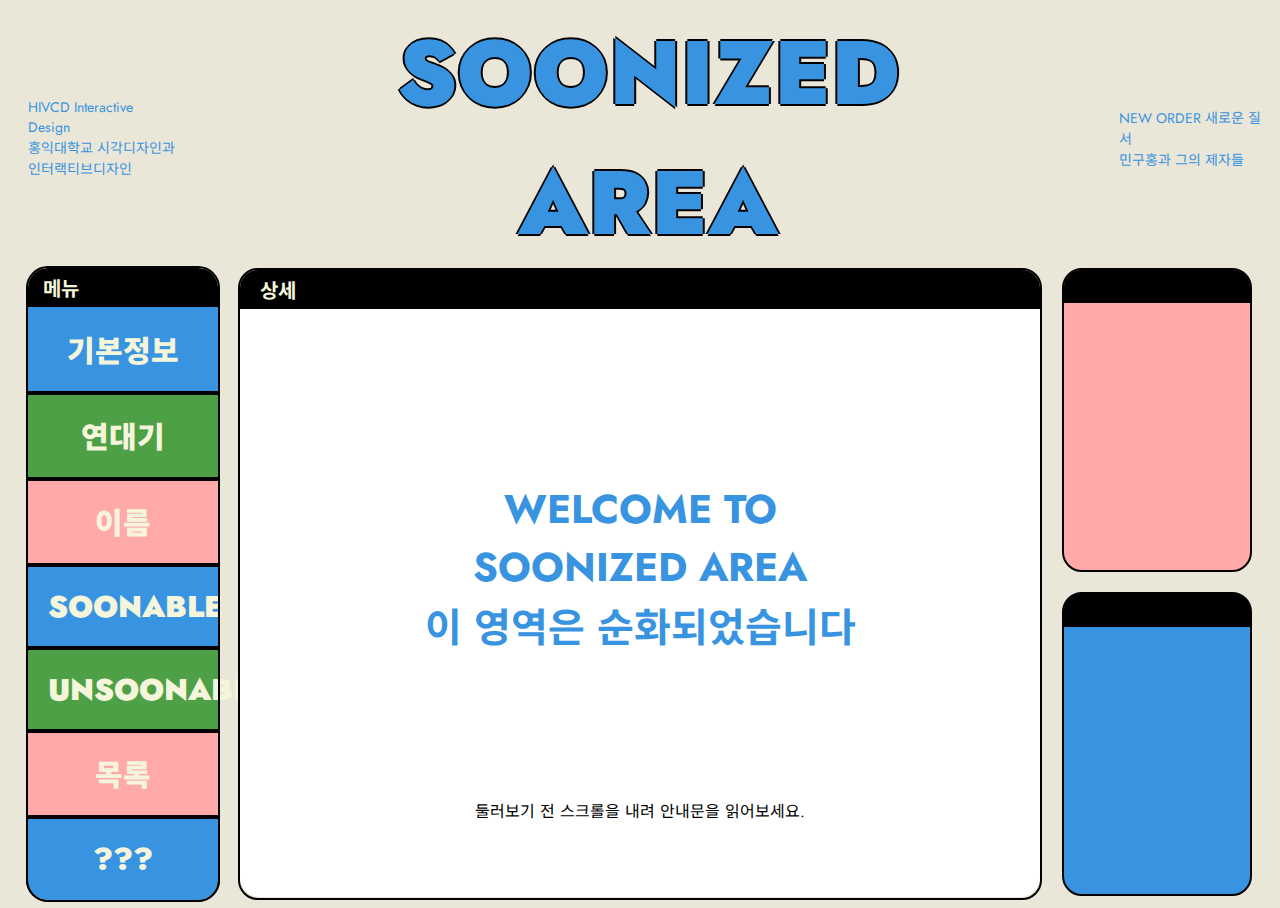
<file: index.html>
<!DOCTYPE html>
<html lang="en">
<head>
    <meta charset="UTF-8">
    <meta http-equiv="X-UA-Compatible" content="IE=edge">
    <meta name="viewport" content="width=device-width, initial-scale=1.0">
    <title>자기소개</title>
    <link rel="preconnect" href="https://fonts.googleapis.com">
    <link rel="preconnect" href="https://fonts.gstatic.com" crossorigin>
    <link href="https://fonts.googleapis.com/css2?family=Noto+Sans+KR:wght@100;400;900&display=swap" rel="stylesheet">
    <link rel="preconnect" href="https://fonts.googleapis.com">
    <link rel="preconnect" href="https://fonts.gstatic.com" crossorigin>
    <link href="https://fonts.googleapis.com/css2?family=Jost:wght@600;900&display=swap" rel="stylesheet">

    <link rel="stylesheet" href="style.css">
</head>

<body>
    <div>

    </div>
    <div class="S02">
        <p class="headlineL">
            HIVCD Interactive Design<br>
            홍익대학교 시각디자인과<br>인터랙티브디자인
        </p>
        <h1 class="headline"><a href="index.html">SOONIZED AREA</a></h1>
        <p class="headlineR">
            <a href="https://neworder.xyz/">NEW ORDER 새로운 질서</a> <br>
            <a href="https://neworder.xyz/">민구홍과 그의 제자들</a> <br>
        </p>
    </div>
    <div class="S03">
        <div class="menuBar">
            <div class="menu"><a href="#">&nbsp; 메뉴</a></div>
            <div class="list">
                <div class="menu01"><a href="01.html">기본정보</a></div>
                <div class="menu02"><a href="02.html">연대기</a></div>
                <div class="menu03"><a>이름</a></div>
                <div class="menu04"><a>SOONABLE</a></div>
                <div class="menu05"><a>UNSOONABLE</a></div>
                <div class="menu06"><a>목록</a></div>
                <div class="menu07"><a>???</a></div>
            </div>
        </div>
        <div class="contentWindow">
            <div class="content"><a href="#">&nbsp;&nbsp;&nbsp;상세</a></div>
            <div class="contentBar">
                <div class="contentArea">
                    <br><br><br><br><br><br>
                    <h2 style="color: #3894e0; font-size: 40px;">
                        WELCOME TO <br> SOONIZED AREA <br>
                        이 영역은 순화되었습니다
                    </h2>
                    <br><br><br><br>
                    <p>
                        둘러보기 전 스크롤을 내려 안내문을 읽어보세요.
                    </p>
                    <br><br><br><br>

                    <div class="Q01">
                        <div class="blackBar">HI</div>
                        <p class="QQ01">여기는 뭐하는 곳인가요?</p>
                        <div class="A01">
                            <p>
                                이곳은 홍익대학교 시각디자인과 3학년 강의 인터랙티브 디자인 강의 속 두번째 웹 제작 과제로 만들어진 공간입니다.
                                제작자에 연관된 정보를 체계화하고, HTML과 CSS를 사용해 그것을 시각화하는 것이 목적입니다.
                            </p>
                        </div>
                        <br><br>
                    </div>

                    <div class="Q02">
                        <div class="blackBar">HI</div>
                        <p class="QQ01">순화가 무슨 뜻인가요?</p>
                        <div class="A01">
                            <p>
                                ‘순’은 제작자의 이름을 이루는 3음절 중 하나입니다. 이곳은 자신의 정보가 담긴 공간을 넘어,
                                스스로가 선호하는 색, 말투, 글꼴, 레이아웃 따위가 혼합된 총체이므로, 제작자의 취향이 전반에 반영되었다는 의미입니다.
                            </p>
                        </div>
                        <br><br>
                    </div>

                    <div class="Q03">
                        <div class="blackBar">HI</div>
                        <p class="QQ01">양 옆의 창은 무엇인가요?</p>
                        <div class="A01">
                            <p>
                                좌측의 메뉴 창에서 원하는 목차의 정보를 이곳에 불러올 수 있습니다.
                                우측의 창에서는 내용 속 단어에 관련된 정보를 소개하는 공간입니다. 
                            </p>
                        </div>
                        <br><br>
                    </div>



                </div>
            </div>
        </div>

        <div class="tmiWindow">
            <div class="kanjiBar">
                <div class="blackBar">HI</div>
                <div class="kanjiContent">

                </div>
            </div>
            <div class="tmiBar">
                <div class="blackBar">HI</div>

            </div>
        </div>
    </div>
</body>
</html>
</file>
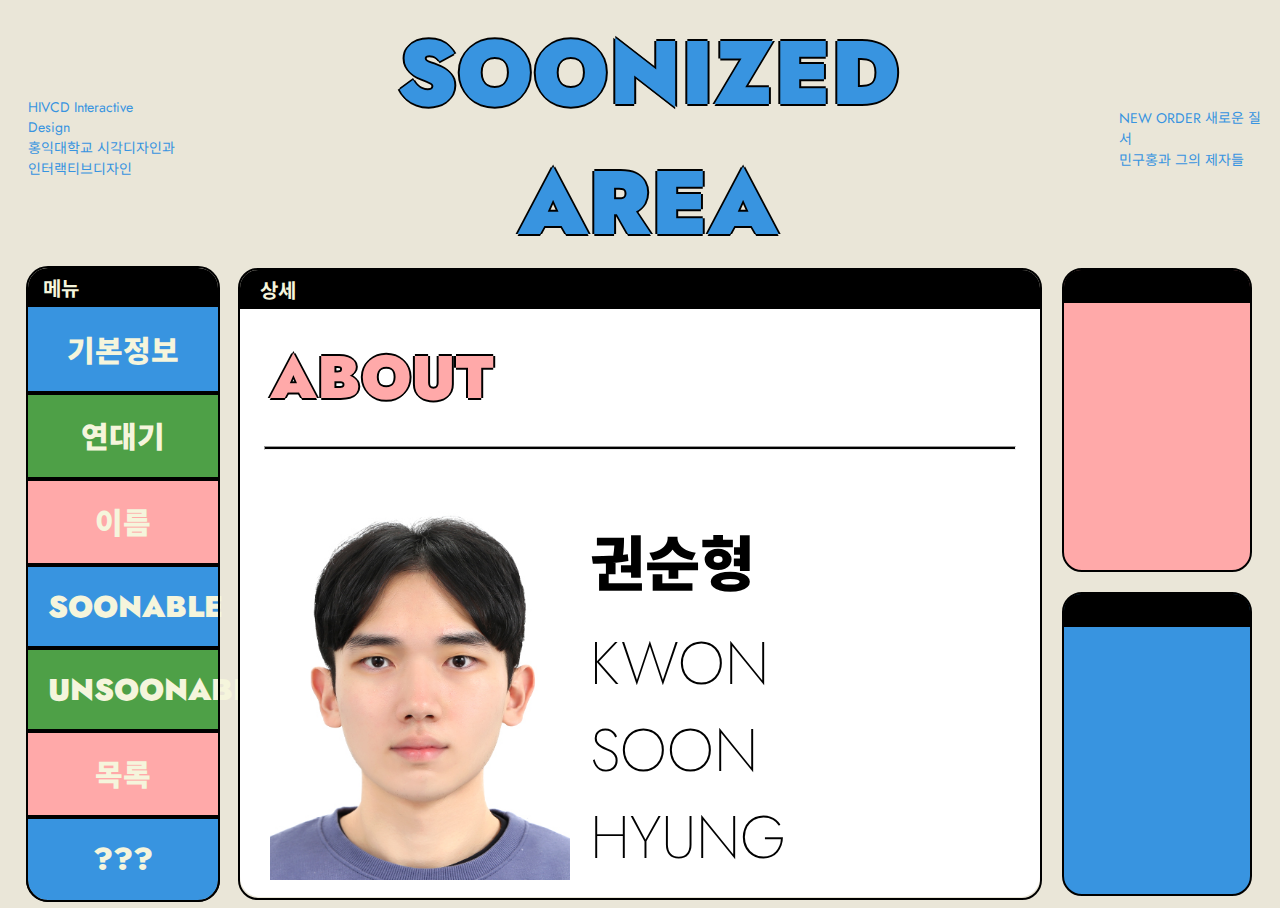
<file: 01.html>
<!DOCTYPE html>
<html lang="en">
<head>
    <meta charset="UTF-8">
    <meta http-equiv="X-UA-Compatible" content="IE=edge">
    <meta name="viewport" content="width=device-width, initial-scale=1.0">
    <title>자기소개</title>
    <link rel="preconnect" href="https://fonts.googleapis.com">
    <link rel="preconnect" href="https://fonts.gstatic.com" crossorigin>
    <link href="https://fonts.googleapis.com/css2?family=Noto+Sans+KR:wght@100;400;900&display=swap" rel="stylesheet">
    <link rel="preconnect" href="https://fonts.googleapis.com">
    <link rel="preconnect" href="https://fonts.gstatic.com" crossorigin>
    <link href="https://fonts.googleapis.com/css2?family=Jost:wght@200;600;900&display=swap" rel="stylesheet">



    <link rel="stylesheet" href="style.css">
    <link rel="stylesheet" href="style02.css">
</head>

<body>
    <div>

    </div>
    <div class="S02">
        <p class="headlineL">
            HIVCD Interactive Design<br>
            홍익대학교 시각디자인과<br>인터랙티브디자인
        </p>
        <h1 class="headline"><a href="index.html">SOONIZED AREA</a></h1>
        <p class="headlineR">
            <a href="https://neworder.xyz/">NEW ORDER 새로운 질서</a> <br>
            <a href="https://neworder.xyz/">민구홍과 그의 제자들</a> <br>
        </p>
    </div>
    <div class="S03">
        <div class="menuBar">
            <div class="menu"><a href="#">&nbsp; 메뉴</a></div>
            <div class="list">
                <div class="menu01"><a href="01.html">기본정보</a></div>
                <div class="menu02"><a href="02.html">연대기</a></div>
                <div class="menu03"><a>이름</a></div>
                <div class="menu04"><a>SOONABLE</a></div>
                <div class="menu05"><a>UNSOONABLE</a></div>
                <div class="menu06"><a>목록</a></div>
                <div class="menu07"><a>???</a></div>
            </div>
        </div>
        <div class="contentWindow">
            <div class="content"><a href="#">&nbsp;&nbsp;&nbsp;상세</a></div>
            <div class="contentBar">
                <div class="content01">
                    <h1>ABOUT</h1>
                    <hr>
                    <div class="photo">
                        <img class="Kwon" src="Kwon.jpg" alt="KwonSoonHyung">
                        <div class="name">
                            <p class="korName">권순형</p>
                            <p class="engName">KWON <br> SOON <br> HYUNG</p>
                        </div>
                    </div>
                    <div class="info">
                        <div class="kor">
                            <div class="infoTitle">
                                
                                생년월일 <br>
                                MBTI <br>
                                학교<br>
                                전공<br>
                                주소<br>
                                
                            </div>
                            <div class="infoDes">
                                2000.04.12<br>
                                ISTJ<br>
                                홍익대학교<br>
                                시각디자인과<br>
                                남양주시 평내동<br>
                            </div>
                            <div class="infoTitle">
                                DATE OF BIRTH <br>
                                MBTI <br>
                                EDUCATION<br>
                                MAJOR<br>
                                ADRESS<br>
                            </div>
                            <div class="infoDes">
                                12 APR 2000 <br>
                                ISTJ <br>
                                Hongik Univ.<br>
                                Visual Communicaiton Design<br>
                                Pyeongnae-dong, Namyangju-si<br>
                            </div>
                        </div>
                        <br><br><br><br>
                        
                        <div class="contactBar">
                                <div class="blackBar">HI</div>
                                <div class="contactContent">
                                    <br>
                                    <a href="https://www.instagram.com/soonized_/" target="_blank">
                                        <img src="instaimg.png" alt="" style="width: 100px;">
                                    </a>
                                    

                                </div>
                        </div>

                        <br><br><br><br>


                        
                    


                    </div>
                    


                </div>

            </div>
        </div>

        <div class="tmiWindow">
            <div class="kanjiBar">
                <div class="blackBar">HI</div>
                <div class="kanjiContent">

                </div>
            </div>
            <div class="tmiBar">
                <div class="blackBar">HI</div>

            </div>
        </div>
    </div>
</body>
</html>
</file>
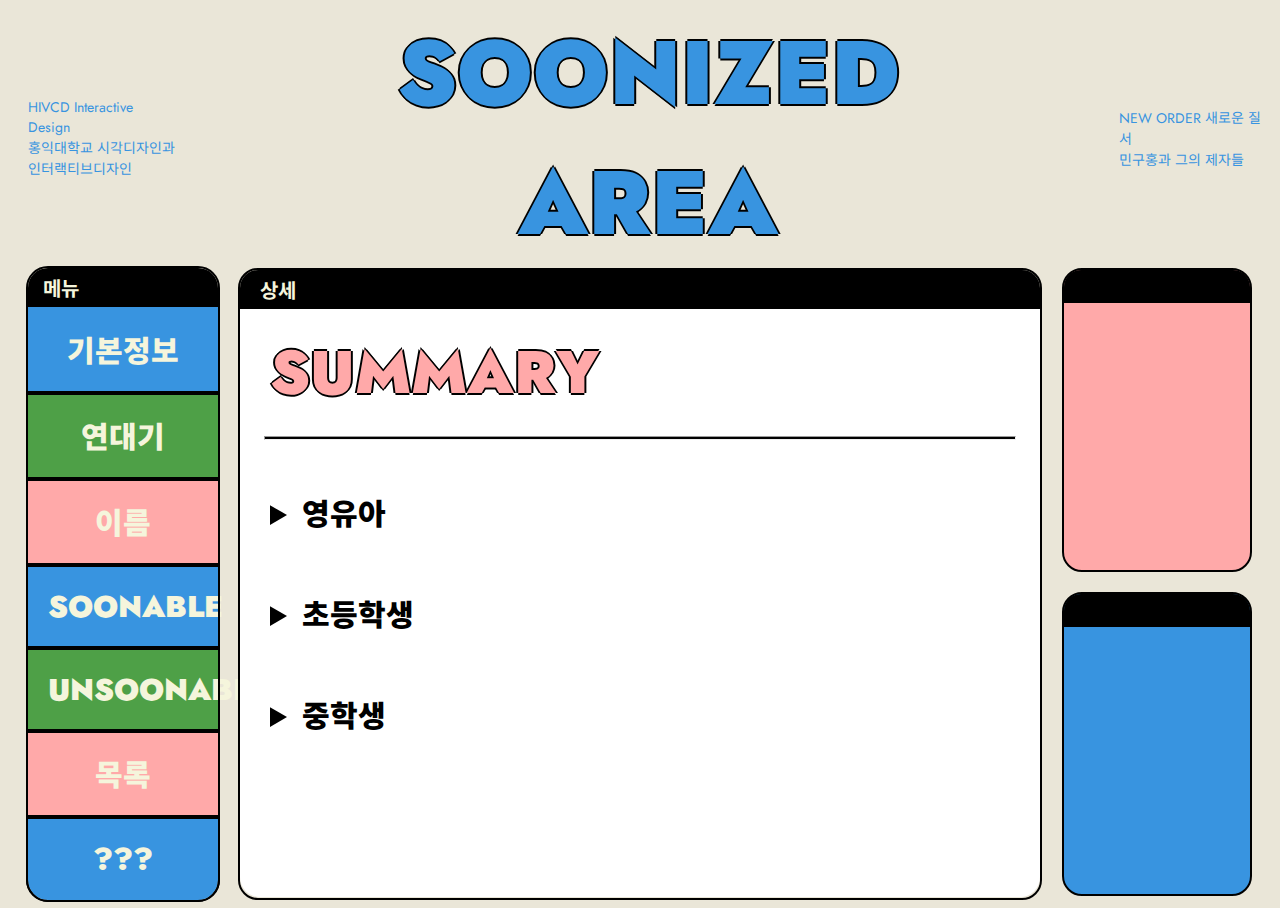
<file: 02.html>
<!DOCTYPE html>
<html lang="en">
<head>
    <meta charset="UTF-8">
    <meta http-equiv="X-UA-Compatible" content="IE=edge">
    <meta name="viewport" content="width=device-width, initial-scale=1.0">
    <title>자기소개</title>
    <link rel="preconnect" href="https://fonts.googleapis.com">
    <link rel="preconnect" href="https://fonts.gstatic.com" crossorigin>
    <link href="https://fonts.googleapis.com/css2?family=Noto+Sans+KR:wght@100;400;900&display=swap" rel="stylesheet">
    <link rel="preconnect" href="https://fonts.googleapis.com">
    <link rel="preconnect" href="https://fonts.gstatic.com" crossorigin>
    <link href="https://fonts.googleapis.com/css2?family=Jost:wght@600;900&display=swap" rel="stylesheet">

    <link rel="stylesheet" href="style.css">
    <link rel="stylesheet" href="style02.css">
</head>

<body>
    <div>

    </div>
    <div class="S02">
        <p class="headlineL">
            HIVCD Interactive Design<br>
            홍익대학교 시각디자인과<br>인터랙티브디자인
        </p>
        <h1 class="headline"><a href="index.html">SOONIZED AREA</a></h1>
        <p class="headlineR">
            <a href="https://neworder.xyz/">NEW ORDER 새로운 질서</a> <br>
            <a href="https://neworder.xyz/">민구홍과 그의 제자들</a> <br>
        </p>
    </div>
    <div class="S03">
        <div class="menuBar">
            <div class="menu"><a href="#">&nbsp; 메뉴</a></div>
            <div class="list">
                <div class="menu01"><a href="01.html">기본정보</a></div>
                <div class="menu02"><a>연대기</a></div>
                <div class="menu03"><a>이름</a></div>
                <div class="menu04"><a>SOONABLE</a></div>
                <div class="menu05"><a>UNSOONABLE</a></div>
                <div class="menu06"><a>목록</a></div>
                <div class="menu07"><a>???</a></div>
            </div>
        </div>
        <div class="contentWindow">
            <div class="content"><a href="#">&nbsp;&nbsp;&nbsp;상세</a></div>
            <div class="contentBar">
                <div class="content01">
                    <div class="realtitle"> <p>SUMMARY</p> </div>
                    <hr/>
                    <details class="element">
                        <summary class="title">영유아</summary>
                        <div class="summaryWindow" style="background-color: #3894e0;">
                            <div class="blackBar02">HI</div>
                            <div class="C01">
                                <div class="date" style="color:  #ffa9a9;">
                                    <div>2000. 04</div>
                                    <br>
                                    <div>2004. 07</div>
                                </div>
                                <div class="descWindow">
                                    <div class="happen">
                                        <div>출생</div>
                                        <br>
                                        <div>첫 수술</div>
                                    </div>
                                    <div class="desc">
                                        <div>
                                            4월 12일, 서울 아산병원에서 태어났습니다.
                                        </div>
                                        <br>
                                        <div>
                                            다섯 살, 편도염에 심하게 걸려 편도를 제거하는 수술을 받았습니다.
                                            마취가 풀리고 눈물 탓에 흐릿한 병원 천장을 보며 엄마를 찾아 울던 기억이 있습니다.
                                            <br>편도제거술의 필요성에 많은 논쟁이 있지만, 편도결석이 생기지 않는다는 점은 확실히 장점입니다.
                                        </div>
                                    </div>
                                </div>
                            
                            </div>
                        </div>
                    </details>

                    <details class="element">
                        <summary class="title">초등학생</summary>
                        <div class="summaryWindow" style="background-color: #ffa9a9;">
                            <div class="blackBar02">HI</div>
                            <div class="C01">
                                <div class="date" style="color:#3894e0">
                                    <div>2007. 03</div>
                                    <br>
                                    <div>2009. 03</div>
                                    <br>
                                    <div>2012. 05</div>
                                </div>
                                <div class="descWindow">
                                    <div class="happen" style="line-height: 40px;">
                                        <div>도농초</div>
                                        <br>
                                        <div>신촌초</div>
                                        <br>
                                        <div>첫 타블렛</div>
                                    </div>
                                    <div class="desc">
                                        <div>
                                            남양주시 도농동 소재의 초등학교입니다.
                                            한 학년에 <br>4반밖에 없을 정도로 인구수가 적어 쾌적했습니다.
                                        </div>
                                        <br>
                                        <div>
                                            평내동으로 이사오며 전학을 왔습니다.
                                            
                                            <br> 신촌에 위치해있지도 않으면서 이름에 신촌이 들어가있습니다.
                                        </div>
                                        <br>
                                        <div>
                                            초등학교 6학년에 부모님께서 타블렛을 사주셨습니다.
                                            타블렛으로 처음 그린 그림은 같은 반 친구가 만든 캐릭터 ‘문구장’이었습니다.
                                        </div>
                                    </div>
                                </div>
                            
                            </div>
                        </div>
                    </details>

                    <details class="element">
                        <summary class="title">중학생</summary>
                        <div class="summaryWindow" style="background-color: #4ea047;">
                            <div class="blackBar02">HI</div>
                            <div class="C01">
                                <div class="date" style="color:#ffa9a9">
                                    <div>2013. 03</div>
                                    <br><br>
                                    <div>2015. 05</div>
                                
                                </div>
                                <div class="descWindow">
                                    <div class="happen">
                                        <div>장내중</div>
                                        <br><br><br>
                                        <div>첫 연애</div>
                                       
                                    </div>
                                    <div class="desc">
                                        <div>
                                           
                                           따돌림, 집단 폭행, 시설 손괴가 비일비재하고 밥먹듯이 징계 위원회가 열렸습니다.
                                           무사히 졸업한 것이 천운입니다.
                                        </div>
                                        <br>
                                        <div>
                                            중학교 3학년 때, 좋아했던 친구에게 고백했습니다.
                                            100여일 정도 사귀다가 밍숭맹숭해지는 감정을 참지 못하고 문자로 이별을 고했습니다. 
                                        </div>

                                    </div>
                                </div>
                            
                            </div>
                        </div>
                    </details>

                    
            
                    

                </div>

            </div>
        </div>

        <div class="tmiWindow">
            <div class="kanjiBar">
                <div class="blackBar">HI</div>
                <div class="kanjiContent">

                </div>
            </div>
            <div class="tmiBar">
                <div class="blackBar">HI</div>

            </div>
        </div>
    </div>
</body>
</html>
</file>
<file: style.css>
body{
    background-color: #eae6d8;
}

.S03 a{
    text-decoration: none;
    color: beige;
}

.S02{
    display: flex;
    align-items: center;
    justify-content: center; 
    font-family: 'Jost', 'Noto Sans KR', sans-serif;
    color: #3894e0;
}
.headline{
    text-align: center;
    font-weight: 900;
    color: #3894e0;
    font-size: 90px;
    margin-bottom: 0;
    margin-top: 0;
    margin-left: 80px;
    margin-right: 80px;
    text-shadow: -2px 0px black, 0px 2px black, 2px 0px black, 0px -2px black;
}

.headlineL{
    font-size: 14px;
    margin-left: 20px;
}

.headlineR{
    font-size: 14px;
}

a{
    text-decoration: none;
    color: #3894e0;
}

.S03{
    display: flex;
    justify-content: center; 

}
.menuBar{
    width: 15%;
    outline: solid 2px #000;
    border-radius: 20px;
}
.list div{
    padding: 20px;
    font-size: 30px;
    text-align: center;
    font-family: 'Jost', 'Noto Sans KR', sans-serif;
    font-weight: 900;
    outline: solid 2px #000;
}
.list div:hover{
    background-color: black;
}

.menu{
    background-color: black;
    padding: 5px;
    font-size: 20px;
    font-weight: 700;
    font-family: 'Noto Sans KR', sans-serif;
    border-radius: 20px 20px 0px 0px;
}
.menu01{
    background-color: #3894e0;
}
.menu02{
    background-color: #4ea047;
}
.menu03{
    background-color: #ffa9a9;
}
.menu04{
    background-color: #3894e0;
}
.menu05{
    background-color: #4ea047;
}
.menu06{
    background-color: #ffa9a9;
}
.menu07{
    background-color: #3894e0;
    border-radius: 0px 0px 20px 20px;
}

.contentWindow{
    width: 800px;
    border: solid 2px black;
    margin-left: 20px;
    margin-right: 20px;
    border-radius: 20px;
}
.content{
    background-color: black;
    padding: 5px;
    font-size: 20px;
    font-weight: 700;
    font-family: 'Noto Sans KR', sans-serif;
    border-radius: 18px 18px 0px 0px;
}

.contentBar{
    background-color: white;
    height: 588px;
    overflow: auto;
    font-family: 'Jost', 'Noto Sans KR', sans-serif;
    border-radius: 0px 0px 20px 20px;
    
}

.contentArea{
    text-align: center;
}

.blackBar{
    background-color: black;
    padding: 5px;
    font-size: 20px;
    border-radius: 17px 17px 0px 0px;
}


.Q01{
    width: 500px;
    background-color: #ffa9a9;
    margin: auto;
    border-radius: 20px;
    margin-bottom: 80px;
    border: solid 2px black;
}
.Q02{
    width: 500px;
    background-color: #3894e0;
    margin: auto;
    border-radius: 20px;
    margin-bottom: 80px;
    border: solid 2px black;
}
.Q03{
    width: 500px;
    background-color: #4ea047;
    margin: auto;
    border-radius: 20px;
    margin-bottom: 120px;
    border: solid 2px black;
}

.QQ01{
    font-size: 25px;
    font-weight: 600;
    text-align: left;
    margin-left: 45px;
    margin-bottom: 5px;
}

.A01{
    width: 350px;
    background-color: #eae6d8;
    margin-top: 0;
    margin-left: auto;
    margin-right: auto;
    text-align: left;
    padding: 30px;
    padding-top: 10px;
    padding-bottom: 10px;
}

.tmiWindow{
    width: 15%;
}
.kanjiBar{

    height: 300px;
    background-color: #ffa9a9;
    border-radius: 20px;
    border: solid 2px black;
    margin-bottom: 20px;
}   
.tmiBar{
    height: 300px;
    background-color: #3894e0;
    border-radius: 20px;
    border: solid 2px black;

}



h1{
    font-weight: 900;
    font-size: 60px;
    color: #ffa9a9;
    margin-left: 30px;
    margin-top: 25px;
    margin-bottom: 25px;
    text-shadow: -2px 0px black, 0px 2px black, 2px 0px black, 0px -2px black;
}

hr{
    width: 750px;
    height: 2px;
    background-color: black;
    margin-bottom: 50px;
}


.photo{
    display: flex;
}
.kor{
    display: flex;
}
.eng{
    display: flex;
}

.Kwon{
    width: 300px;
    height: 380px;
    margin-right: 20px;
    margin-left: 30px;
}
.korName{
    font-family: 'Noto Sans KR', sans-serif;
    font-size: 60px;
    font-weight: 900;
    line-height: 0;

}
.engName{
    font-size: 60px;
    font-weight: 200;

}

.infoTitle{
    font-weight: 900;
    font-size: 20px;
    margin-right: 20px;
    margin-left: 40px;
    color: #3894e0;
}
.infoDes{
    font-size: 20px;

}

.contactBar{

    height: 200px;
    width: 200px;
    background-color: #ffa9a9;
    border-radius: 20px;
    border: solid 2px black;
    margin-bottom: 20px;
    text-align: center;
    margin-left: 35%;
}  

.contactContent{
    margin: auto;
}
</file>
<file: style02.css>
.realtitle{
    font-weight: 900;
    font-size: 60px;
    color: #ffa9a9;
    margin-left: 30px;
    margin-top: -40px;
    margin-bottom: -40px;
    text-shadow: -2px 0px black, 0px 2px black, 2px 0px black, 0px -2px black;
}

hr{
    width: 750px;
    height: 2px;
    background-color: black;
    margin-bottom: 50px;
}

.content01{
    margin: auto;

}


.date{
    font-weight: 900;
    font-size: 25px;
    margin-right: 20px;
    margin-top: 30px;
    margin-left: 20px;
    text-shadow: -2px 0px black, 0px 2px black, 2px 0px black, 0px -2px black;
}

.happen{
    font-weight: 900;
    font-size: 18px;
    margin-left: 20px;
    margin-right: 20px;
}

.desc{
    width: 400px;
    word-break: keep-all;
}

.descWindow{
    background-color: #eae6d8;
    display: flex;
    margin-top: 20px;
    margin-bottom: 20px;
    padding-bottom: 20px;
    padding-top: 20px;
    border-radius: 20px;
}


.title{
    font-weight: 900;
    font-size: 30px;
    margin-bottom: 5px;
    margin-left: 30px;

}

.C01{
    display: flex;

}

.blackBar02{
    background-color: black;
    padding: 5px;
    font-size: 10px;
    border-radius: 17px 17px 0px 0px;
}

.summaryWindow{
    width: 700px;
    border-radius: 20px;
    border: solid 2px black;
    margin: auto;
}

.element{
    margin-bottom: 50px;
}
</file>
